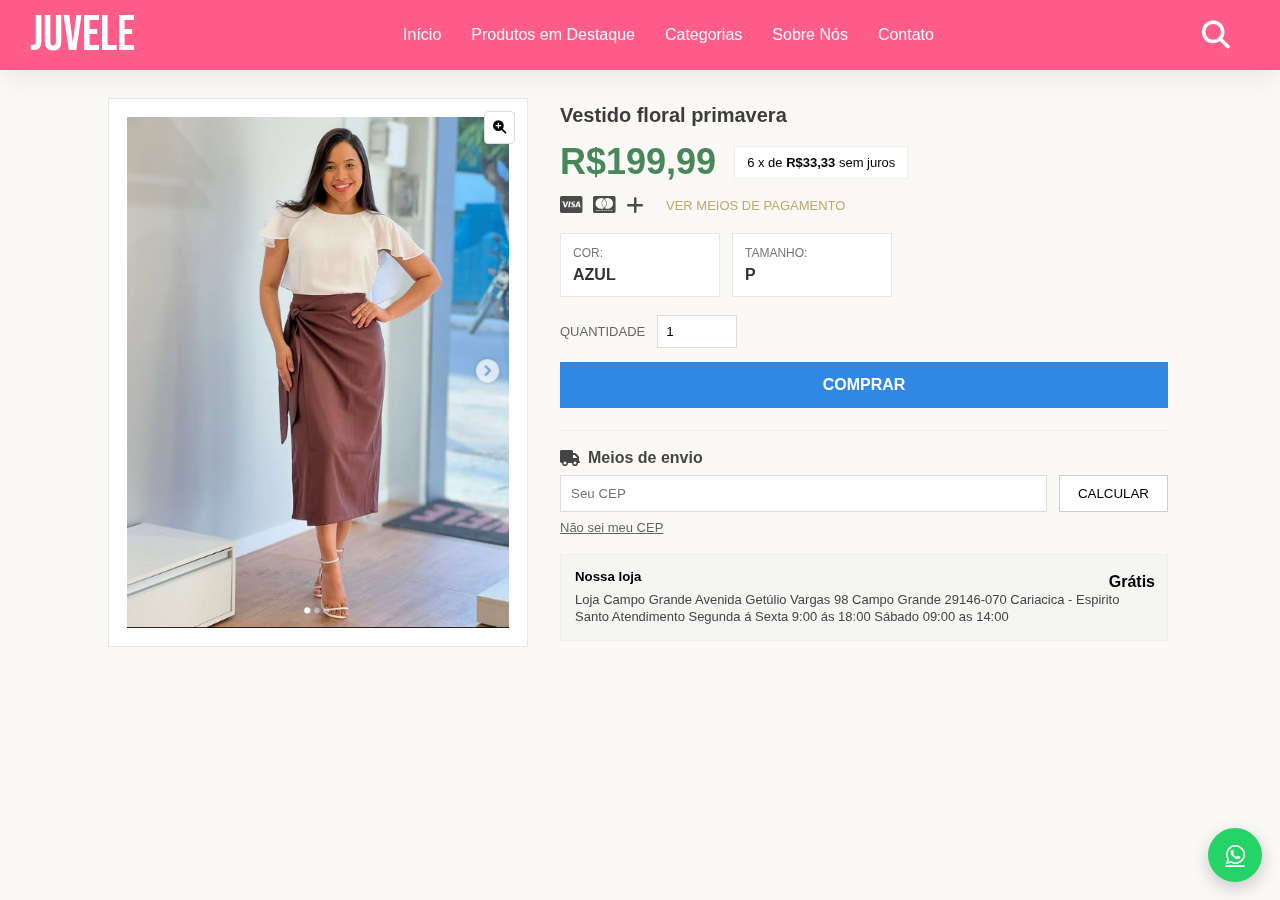
<file: pdp.html>
<!DOCTYPE html>
<html lang="pt-br">

<head>
	<!-- ============================
		 METADADOS E FONTES
		 ============================ -->
	<meta charset="UTF-8">
	<meta name="viewport" content="width=device-width, initial-scale=1.0">
	<title>JUVELE - Moda Feminina</title>
	<link rel="shortcut icon" href="assets/images/site-icon/fav.ico" />
	<link rel="preconnect" href="https://fonts.googleapis.com">
	<link rel="preconnect" href="https://fonts.gstatic.com" crossorigin>
	<link href="https://fonts.googleapis.com/css2?family=Montserrat:ital,wght@0,100..900;1,100..900&display=swap"
		rel="stylesheet">



	<script>
		// Aplica Montserrat na logo assim que a fonte estiver carregada
		if (document.fonts) {
			document.fonts.ready.then(function() {
				var logo = document.querySelector('.logo');
				if (logo) logo.style.fontFamily = 'Montserrat, sans-serif';
			});
		}
	</script>

	<!-- ============================
		 ESTILOS PRINCIPAIS
		 ============================ -->
	<link rel="stylesheet" href="./assets/styles/base-fundamental.css">
	<link rel="stylesheet" href="./assets/styles/footer(global).css" />
	<link rel="stylesheet" href="./pdp.css" />
	<link rel="stylesheet" href="https://cdnjs.cloudflare.com/ajax/libs/font-awesome/6.4.0/css/all.min.css" integrity=""
		crossorigin="anonymous">

	<!-- ============================
		 ESTILO INLINE (AJUSTES RÁPIDOS)
		 ============================ -->
	<style>
		* {
			margin: 0;
			padding: 0;
			box-sizing: border-box;
			font-family: sans-serif;
		}

		html,
		body {
			height: 100%;
			width: 100%;
			background: #faf9f6;
			font-family: sans-serif;
		}

		.search-bar--hidden {
			display: none !important;
		}
	</style>
</head>

<body>
	<!-- ============================
		 HEADER E NAVEGAÇÃO
		 ============================ -->
	<header>
		<!-- nav HTML removido daqui; será injetado por nav(globalcode).js -->
	</header>
	<script src="./assets/javascript/nav(globalcode).js"></script>

	<!-- ============================
		 BARRA DE PESQUISA
		 ============================ -->
	<div class="search-icon" aria-hidden="true">
		<!-- mantenha seu ícone atual aqui (ex.: <i class="fa fa-search"></i>) -->
	</div>
	<form id="siteSearch" class="search-bar search-bar--hidden" role="search" aria-label="Pesquisar no site"
		onsubmit="return false;">
		<input id="searchInput" type="search" placeholder="Pesquisar..." aria-label="Pesquisar" />
		<button id="searchSubmit" type="button" aria-label="Buscar">Buscar</button>
		<div id="searchResults" class="search-results" role="listbox" aria-hidden="true"></div>
	</form>


	<!-- ============================
		 SCRIPTS PRINCIPAIS (CARREGAMENTO OTIMIZADO)
		 ============================ -->
	<script src="./assets/javascript/pr-def.js"></script>
	<script src="./assets/javascript/nav.js"></script>

	<script>
		// Remover ocultação da barra de pesquisa após o carregamento dos estilos
		window.addEventListener('load', function() {
			document.getElementById('siteSearch').classList.remove('search-bar--hidden');
		});

		function toggleMenu() {
			const nav = document.querySelector('.nav');
			if (nav) {
				nav.classList.toggle('nav--open');
			}
		}
	</script>

	<!-- ============================
	     PRODUTO (PDP) - CONTEÚDO PRINCIPAL
	     ============================ -->
	<main class="pdp-container">

		<section class="pdp-grid">
			<div class="pdp-gallery">
				<div class="pdp-image-card">
					<img id="pdpMainImage" data-large="<?= htmlspecialchars($produto['imagem']) ?>" src="./assets/images/dev/cp000x02.png" alt="<?= htmlspecialchars($produto['nome']) ?>">
					<button class="pdp-zoom" aria-label="Ampliar"><i class="fa fa-search-plus"></i></button>
				</div>
			</div>

			<aside class="pdp-info">
				<h1 class="pdp-title">Vestido floral primavera</h1>
				<p class="pdp-description"><?= htmlspecialchars($produto['descricao'] ?? '') ?></p>

				<div class="pdp-price-row">
					<div class="pdp-price">R$199,99</div>
					<div class="pdp-finance">6 x de <strong>R$33,33</strong> sem juros</div>
				</div>

				<div class="pdp-payments">
					<i class="fa-brands fa-cc-visa"></i>
					<i class="fa-brands fa-cc-mastercard"></i>
					<i class="fa-solid fa-plus"></i>
					<a class="pay-link" href="#">VER MEIOS DE PAGAMENTO</a>
				</div>

				<div class="pdp-attributes">
					<div class="attr">
						<label>COR:</label>
						<div class="value">AZUL</div>
					</div>
					<div class="attr">
						<label>TAMANHO:</label>
						<div class="value">P</div>
					</div>
				</div>

				<div class="pdp-qty">
					<label>QUANTIDADE</label>
					<input type="number" min="1" value="1" id="qtyInput">
				</div>

				<button class="btn-buy">COMPRAR</button>

				<div class="shipping">
					<h4><i class="fa-solid fa-truck"></i> Meios de envio</h4>
					<div class="cep-row">
						<input type="text" id="cep" placeholder="Seu CEP">
						<button id="calcCep">CALCULAR</button>
					</div>
					<a class="small-link" href="#">Não sei meu CEP</a>
				</div>

				<div class="store-card">
					<h5>Nossa loja</h5>
					<p class="store-address">Loja Campo Grande Avenida Getúlio Vargas 98 Campo Grande 29146-070 Cariacica - Espirito Santo Atendimento Segunda á Sexta 9:00 ás 18:00 Sábado 09:00 as 14:00</p>
					<span class="store-free">Grátis</span>
				</div>
			</aside>
		</section>

		<!-- botão WhatsApp flutuante -->
		<a class="whatsapp-float" href="https://wa.me/5511999999999" target="_blank" aria-label="WhatsApp">
			<i class="fa-brands fa-whatsapp"></i>
		</a>
	</main>
	</main>

	<script src="./assets/javascript/pdp-zoom.js"></script>
</body>

</html>
</file>
<file: assets/styles/base-fundamental.css>
@import url('https://fonts.googleapis.com/css2?family=Bebas+Neue&display=swap');
@import url('https://fonts.googleapis.com/css2?family=Montserrat:ital,wght@0,100..900;1,100..900&display=swap');



/* Remove o botão de limpar (x) nativo do input[type="search"] em todos os navegadores */
input[type="search"]::-webkit-search-cancel-button,
input[type="search"]::-webkit-search-decoration,
input[type="search"]::-webkit-search-results-decoration {
    -webkit-appearance: none;
    appearance: none;
    display: none;
}

input[type="search"]::-ms-clear {
    display: none;
}
</file>
<file: assets/styles/footer(global).css>
/* Footer responsivo - atualizado: mantém background #111 e posição da logo */
.site-footer {
    background: #000000;
    color: #fff;
    padding: 32px 16px 24px;
    margin-top: 48px;
    display: flex;
    flex-direction: column;
    align-items: center;
    gap: 18px;
}

.site-footer .footer-logo {
    display: flex;
    align-items: center;
    justify-content: center;
    margin-bottom: 4px;
}

.site-footer .footer-logo h1 {
    font-family: Bebas Neue, sans-serif;
    font-size: 3.5rem;
    color: #FF5C8A;
    margin: 0;
}

/* Novo container que agrupa o conteúdo do footer (redes, contato, local) */
.site-footer .footer-body {
    width: 100%;
    display: grid;
    grid-template-columns: 1fr;
    gap: 12px;
    align-items: start;
    justify-items: center;
    text-align: center;
}

.site-footer .footer-social,
.site-footer .footer-contact,
.site-footer .footer-location {
    font-size: 15px;
    display: flex;
    flex-direction: column;
    gap: 6px;
    align-items: center;
}

.site-footer .footer-social a {
    color: #fff;
    text-decoration: none;
    display: inline-flex;
    align-items: center;
    gap: 8px;
    padding: 6px 10px;
    border-radius: 8px;
    transition: background .18s ease, transform .12s ease;
}

.site-footer .footer-social a:hover {
    background: rgba(255, 92, 138, 0.08);
    transform: translateY(-2px);
    text-decoration: none;
}

.site-footer .footer-contact i,
.site-footer .footer-location i,
.site-footer .footer-social i {
    width: 18px;
    color: #FF5C8A;
}

.site-footer .footer-copyright {
    font-size: 14px;
    opacity: 0.6;
    margin-top: 6px;
    width: 100%;
    text-align: center;
}

/* NOVO: bloco do desenvolvedor (logo + nome) */
.site-footer .footer-dev {
    display: flex;
    align-items: center;
    gap: 10px;
    font-size: 14px;
    color: #fff;
    flex-wrap: wrap;
}

.site-footer .footer-dev .dev-brand {
    display: inline-flex;
    align-items: center;
    gap: 10px;
}

.site-footer .footer-dev .dev-brand img {
    width: 200px;
    height: 100px;
    border-radius: 6px;
    object-fit: cover;
    background: #fff;
}

/* Em telas muito pequenas, empilha o texto "Desenvolvido por" acima da logo */
@media (max-width: 420px) {
    .site-footer .footer-dev {
        flex-direction: column;
        /* coloca a logo abaixo do texto */
        align-items: flex-start;
        gap: 8px;
    }

    .site-footer .footer-dev .dev-brand {
        width: 100%;
    }

    /* Mantém o tamanho da imagem do desenvolvedor igual ao definido fora da media query.
               Não alterar width/height aqui conforme solicitado. */
}

/* Desktop / telas maiores: posição mais "chic" com grid */
@media (min-width: 900px) {
    .site-footer {
        padding: 40px 48px;
        display: grid;
        grid-template-columns: auto 1fr;
        gap: 28px;
        align-items: start;
        text-align: left;
    }

    /* força a logo à esquerda (mantendo a posição original da logo no DOM) */
    .site-footer .footer-logo {
        justify-self: start;
        margin-bottom: 0;
    }

    /* corpo do footer se transforma em 3 colunas */
    .site-footer .footer-body {
        justify-items: start;
        grid-template-columns: repeat(3, minmax(180px, 1fr));
        gap: 18px 36px;
        align-items: start;
        text-align: left;
    }

    .site-footer .footer-social,
    .site-footer .footer-contact,
    .site-footer .footer-location {
        align-items: start;
    }

    .site-footer .footer-copyright {
        grid-column: 1 / -1;
        text-align: left;
        margin-top: 12px;
    }
}

/* Novas regras para tamanhos intermediários (tablet / small desktop)
           Alinha o corpo do footer à esquerda sem mexer no layout desktop já existente */
@media (min-width: 601px) and (max-width: 899px) {
    .site-footer {
        padding: 28px 28px;
        align-items: center;
        /* mantém a logo centralizada */
    }

    /* Corpo do footer fica com itens alinhados à esquerda para leitura */
    .site-footer .footer-body {
        width: 100%;
        display: grid;
        grid-template-columns: 1fr;
        gap: 12px;
        align-items: start;
        justify-items: start;
        /* força alinhamento à esquerda em telas intermediárias */
        text-align: left;
        padding: 0 12px;
        max-width: 1024px;
        margin: 0 auto;
    }

    .site-footer .footer-social,
    .site-footer .footer-contact,
    .site-footer .footer-location {
        align-items: flex-start;
    }

    .site-footer .footer-copyright {
        text-align: center;
        font-size: 13px;
        opacity: 0.8;
        margin-top: 8px;
    }
}

/* Substituir a media query (max-width: 600px) existente por esta versão melhorada para mobile */
@media (max-width: 600px) {
    .site-footer {
        padding: 20px 12px 16px;
    }

    .site-footer .footer-logo h1 {
        font-size: 2.6rem;
        margin: 0 0 8px 0;
    }

    /* Corpo do footer: deixa itens alinhados à esquerda em mobile para melhor leitura */
    .site-footer .footer-body {
        width: 100%;
        display: grid;
        grid-template-columns: 1fr;
        gap: 10px;
        align-items: start;
        justify-items: start;
        text-align: left;
        padding: 0 6px;
    }

    /* Transforma cada bloco (redes, contato, localização) em cards sutis */
    .site-footer .footer-social,
    .site-footer .footer-contact,
    .site-footer .footer-location {
        font-size: 14px;
        display: flex;
        flex-direction: column;
        gap: 8px;
        align-items: flex-start;
        width: 100%;
        max-width: 680px;
        padding: 10px 12px;
        border-radius: 10px;
    }

    .site-footer .footer-social a {
        display: inline-flex;
        align-items: center;
        gap: 8px;
        padding: 6px 8px;
        border-radius: 8px;
    }

    .site-footer .footer-contact i,
    .site-footer .footer-location i,
    .site-footer .footer-social i {
        width: 18px;
        color: #FF5C8A;
    }

    .site-footer .footer-copyright {
        font-size: 13px;
        opacity: 0.75;
        margin-top: 8px;
        width: 100%;
        text-align: center;
    }
}


/* Botão "Ver todos os produtos" (centralizado e responsivo) */
.ver-todos-wrapper {
    display: flex;
    justify-content: center;
    margin-top: -35px;
    width: 100%;
}

.ver-todos-btn {
    display: inline-block;
    background: #ffffff00;
    color: #000000;
    text-transform: uppercase;
    letter-spacing: 1.8px;
    font-weight: 600;
    font-family: 'Montserrat', sans-serif;
    padding: 12px 36px;
margin-top: 50px;
    text-decoration: underline;
    font-size: 14px;
    transition: transform .12s ease, box-shadow .12s ease, opacity .12s ease;
}

.ver-todos-btn:hover,
.ver-todos-btn:focus {
    outline: none;
    opacity: 0.98;
    background: #ff5e8920;
}

@media (max-width: 480px) {
    .ver-todos-btn {
        padding: 10px 18px;
        font-size: 13px;
        letter-spacing: 1.2px;
    }
}

.descri-sobre-loja {
    max-width: 800px;
    margin: 5px auto;
    padding: 0 16px;
    font-size: 15px;
    line-height: 1.6;
    color: #333333;
    text-align: center;
}
</file>
<file: pdp.css>
/* Styles para a página de produto (PDP) inspirada nas imagens fornecidas */

:root {
    --muted: #f5f5f3;
    --card: #ffffff;
    /* Tamanhos ajustáveis para a imagem do produto */
    --pdp-image-max-width: 420px;
    /* largura máxima em telas grandes */
    --pdp-image-max-width-sm: 320px;
    /* largura máxima em telas pequenas */
}

.pdp-container {
    max-width: 1100px;
    margin: 28px auto;
    padding: 0 18px 80px;
    font-family: 'Montserrat', Arial, sans-serif;
}

.pdp-breadcrumb {
    color: #777;
    margin-bottom: 18px;
    font-size: 14px
}

.pdp-grid {
    display: grid;
    grid-template-columns: 420px 1fr;
    /* reduzido para evitar imagens grandes demais */
    gap: 28px
}

.pdp-gallery .pdp-image-card {
    background: var(--card);
    border: 1px solid #e6e6e6;
    padding: 18px;
    position: relative;
    max-width: var(--pdp-image-max-width);
    margin: 0 auto;
    /* centraliza quando não ocupar toda a coluna */
}

.pdp-gallery img {
    width: 100%;
    height: auto;
    display: block
}

.pdp-zoom {
    position: absolute;
    right: 12px;
    top: 12px;
    background: #fff;
    border: 1px solid #ddd;
    padding: 8px;
    border-radius: 4px
}

.pdp-thumbs {
    display: flex;
    gap: 8px;
    margin-top: 12px
}

.pdp-thumbs .thumb {
    width: 44px;
    height: 44px;
    border: 1px solid #eee;
    display: flex;
    align-items: center;
    justify-content: center;
    background: #fff
}

.pdp-thumbs img {
    max-width: 100%;
    max-height: 100%;
    object-fit: cover
}

.pdp-info {
    padding: 6px 4px
}

.pdp-title {
    font-size: 20px;
    color: #3c3c3c;
    margin-bottom: 8px
}

.pdp-description {
    color: #666;
    font-size: 14px;
    margin-bottom: 14px
}

.pdp-price-row {
    display: flex;
    align-items: center;
    gap: 18px;
    margin-bottom: 10px
}

.pdp-price {
    font-size: 36px;
    font-weight: 800;
    color: #48875a
}

.pdp-finance {
    border: 1px solid #eee;
    padding: 8px 12px;
    background: #fff;
    font-size: 13px
}

.pdp-payments {
    display: flex;
    align-items: center;
    gap: 10px;
    margin: 12px 0
}

.pdp-payments i {
    font-size: 20px;
    color: #4b4b4b
}

.pdp-payments .pay-link {
    margin-left: 12px;
    color: #c0a86b;
    font-size: 13px;
    text-decoration: none
}

.pdp-attributes {
    display: flex;
    gap: 12px;
    margin: 18px 0
}

.pdp-attributes .attr {
    border: 1px solid #e6e6e6;
    padding: 12px;
    background: #fff;
    width: 160px
}

.pdp-attributes label {
    display: block;
    font-size: 12px;
    color: #777;
    margin-bottom: 6px
}

.pdp-attributes .value {
    font-weight: 600;
    color: #333
}

.pdp-qty {
    margin: 14px 0;
    display: flex;
    align-items: center;
    gap: 12px
}

.pdp-qty label {
    font-size: 13px;
    color: #666
}

.pdp-qty input {
    width: 80px;
    padding: 8px;
    border: 1px solid #ddd
}

.btn-buy {
    display: block;
    width: 100%;
    padding: 14px;
    background: #3088e5;
    color: #fff;
    border: none;
    font-size: 16px;
    font-weight: 700;
    margin-top: 8px;
    cursor: pointer
}

.shipping {
    margin-top: 22px;
    border-top: 1px solid #eee;
    padding-top: 18px
}

.shipping h4 {
    font-size: 16px;
    color: #444;
    margin-bottom: 8px;
    display: flex;
    gap: 8px;
    align-items: center
}

.cep-row {
    display: flex;
    gap: 12px
}

.cep-row input {
    flex: 1;
    padding: 10px;
    border: 1px solid #ddd
}

.cep-row button {
    padding: 10px 18px;
    border: 1px solid #ccc;
    background: #fff;
    cursor: pointer
}

.small-link {
    display: inline-block;
    margin-top: 8px;
    color: #666;
    font-size: 13px
}

.store-card {
    margin-top: 18px;
    border: 1px solid #eee;
    padding: 14px;
    background: var(--muted);
    position: relative
}

.store-card h5 {
    margin-bottom: 8px
}

.store-address {
    font-size: 13px;
    color: #444;
    line-height: 1.3
}

.store-free {
    position: absolute;
    right: 12px;
    top: 18px;
    color: var(--accent);
    font-weight: 700
}

.whatsapp-float {
    position: fixed;
    right: 18px;
    bottom: 18px;
    background: #25D366;
    color: #fff;
    width: 54px;
    height: 54px;
    border-radius: 50%;
    display: flex;
    align-items: center;
    justify-content: center;
    box-shadow: 0 6px 18px rgba(0, 0, 0, 0.2);
    z-index: 1000
}

.whatsapp-float i {
    font-size: 22px
}

@media(max-width:900px) {
    .pdp-grid {
        grid-template-columns: 1fr;
    }

    .pdp-container {
        padding-bottom: 120px
    }

    /* Limita a largura da imagem em telas pequenas para evitar imagens excessivamente grandes */
    .pdp-gallery .pdp-image-card {
        max-width: var(--pdp-image-max-width-sm);
        margin: 0 auto;
    }
}

/* Zoom overlay */
.pdp-zoom-overlay {
    position: fixed;
    inset: 0;
    background: rgba(0, 0, 0, 0.85);
    display: flex;
    align-items: center;
    justify-content: center;
    z-index: 2000;
    padding: 18px
}

.pdp-zoom-inner {
    position: relative;
    max-width: 95%;
    max-height: 95%;
    overflow: hidden
}

.pdp-zoom-img {
    max-width: 100%;
    max-height: 100%;
    display: block;
    transition: transform .12s ease;
    border-radius: 4px;
    cursor: zoom-in
}

.pdp-zoom-img.zoomed {
    cursor: move
}

.pdp-zoom-close {
    position: absolute;
    right: 8px;
    top: 8px;
    background: #fff;
    border-radius: 50%;
    border: none;
    width: 36px;
    height: 36px;
    font-size: 20px;
    cursor: pointer;
    box-shadow: 0 2px 6px rgba(0, 0, 0, .2)
}
</file>
